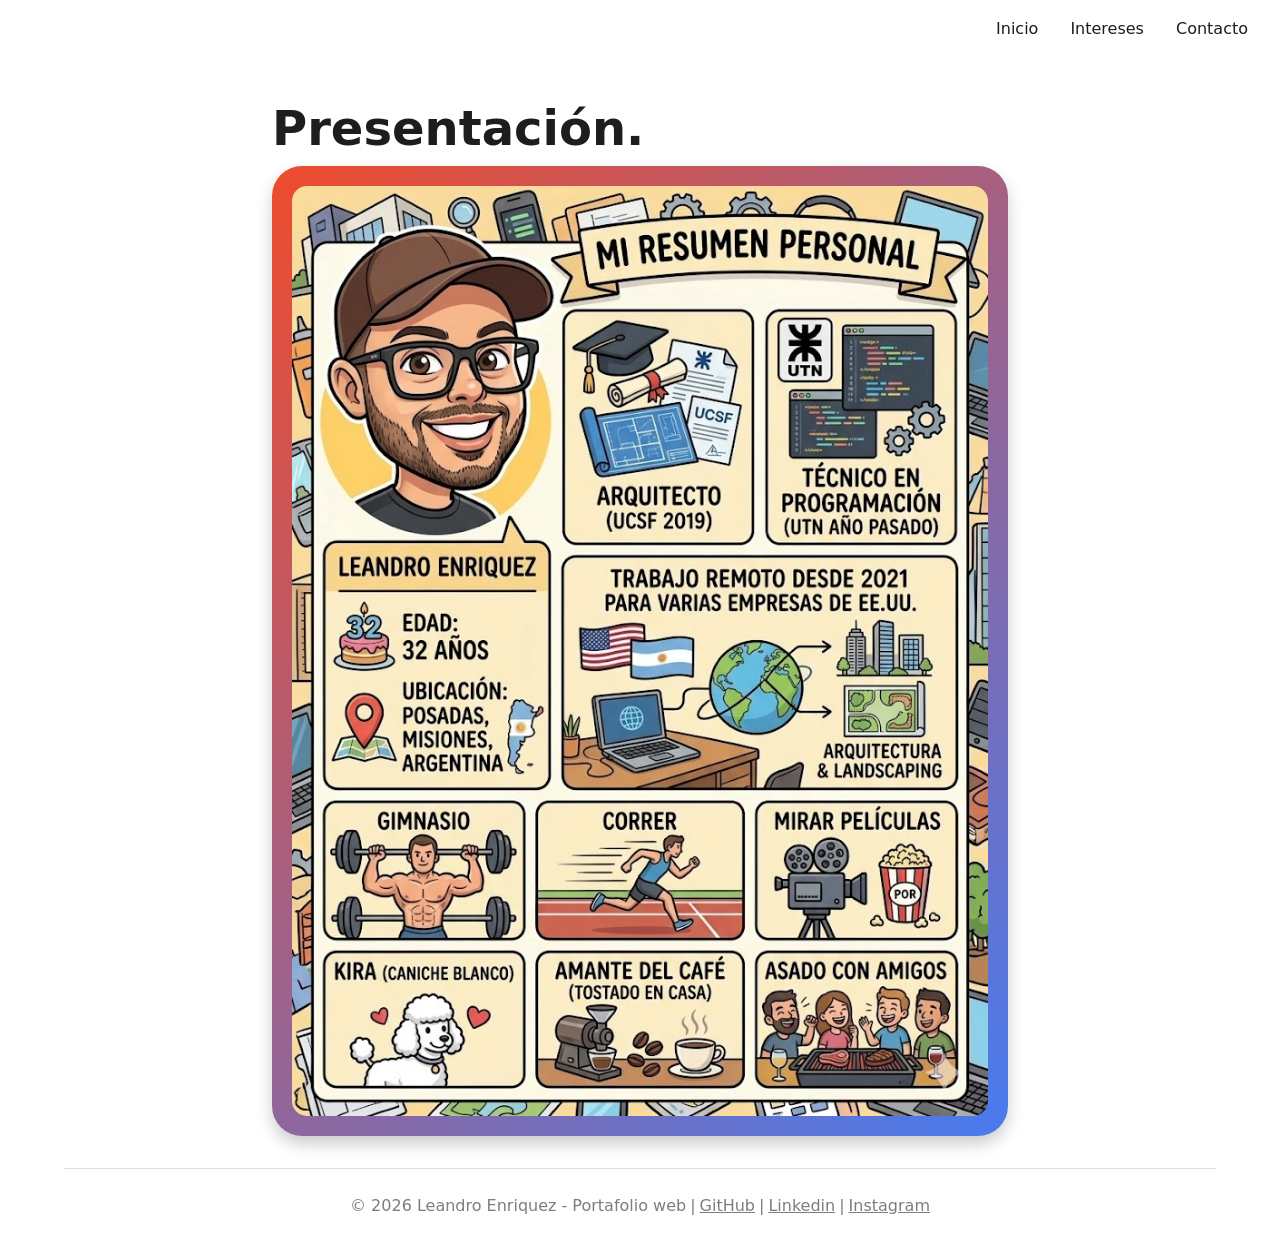
<file: index.html>
<!doctype html>
<html lang="en">
  <head>
    <meta charset="UTF-8" />
    <meta name="viewport" content="width=device-width, initial-scale=1.0" />
    <title>Mi primer sitio</title>
    <link rel="stylesheet" href="styles.css" />
  </head>
  <body>
    <header>
      <nav>
        <ul>
          <li><a href="index.html">Inicio</a></li>
          <li><a href="intereses.html">Intereses</a></li>
          <li><a href="contacto.html">Contacto</a></li>
        </ul>
      </nav>
    </header>

    <main>
      <section>
        <h2>Presentación.</h2>
        <div id="tarjeta_inicio">
          <img src="img/infografia.png" alt="infografia personal" />
        </div>
      </section>
    </main>

    <footer>
      <p>© 2026 Leandro Enriquez - Portafolio web</p>
      <span class="separator"> | </span>
      <a class="link" href="https://github.com/enriquezleandro" title="GitHub"
        >GitHub</a
      >
      <span class="separator"> | </span>
      <a class="link" href="https://www.linkedin.com/in/enriquezleandro/"
        >Linkedin</a
      >
      <span class="separator"> | </span>
      <a class="link" href="https://www.instagram.com/enriquezleandro/"
        >Instagram</a
      >
    </footer>
  </body>
</html>
</file>
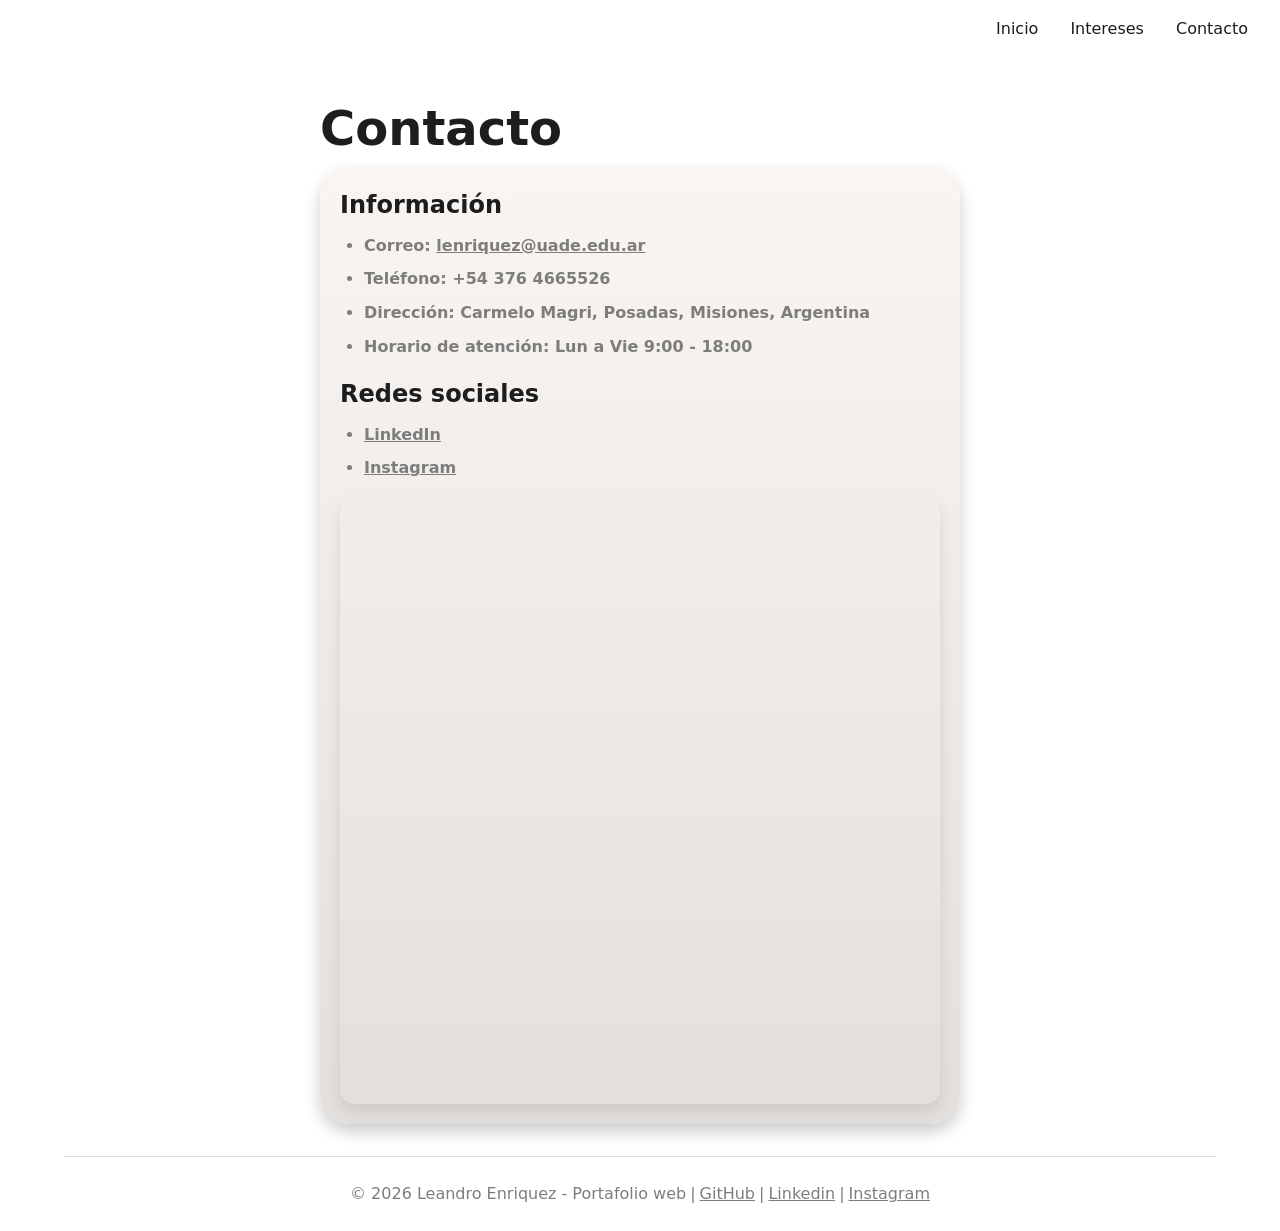
<file: contacto.html>
<!doctype html>
<html lang="en">
  <head>
    <meta charset="UTF-8" />
    <meta name="viewport" content="width=device-width, initial-scale=1.0" />
    <title>Mi primer sitio</title>
    <link rel="stylesheet" href="styles.css" />
  </head>
  <body>
    <header>
      <nav>
        <ul>
          <li><a href="index.html">Inicio</a></li>
          <li><a href="intereses.html">Intereses</a></li>
          <li><a href="contacto.html">Contacto</a></li>
        </ul>
      </nav>
    </header>
    <main>
      <section>
        <h2>Contacto</h2>
        <div id="tarjeta_contacto">
          <h3>Información</h3>
          <ul>
            <li>
              Correo:
              <a href="mailto:lenriquez@uade.edu.ar">lenriquez@uade.edu.ar</a>
            </li>
            <li>Teléfono: +54 376 4665526</li>
            <li>Dirección: Carmelo Magri, Posadas, Misiones, Argentina</li>
            <li>Horario de atención: Lun a Vie 9:00 - 18:00</li>
          </ul>
          <h3>Redes sociales</h3>
          <ul>
            <li>
              <a
                href="https://www.linkedin.com/in/enriquezleandro"
                target="_blank"
                >LinkedIn</a
              >
            </li>
            <li>
              <a
                href="https://www.instagram.com/enriquezleandro"
                target="_blank"
                >Instagram</a
              >
            </li>
          </ul>
          <div class="mapa">
            <iframe
              src="https://www.google.com/maps/embed?pb=!1m18!1m12!1m3!1d5435.328570124909!2d-55.89284947167685!3d-27.357746866268204!2m3!1f0!2f0!3f0!3m2!1i1024!2i768!4f13.1!3m3!1m2!1s0x9457be2cd2dcf885%3A0xac73fbd3045b8ff0!2sLeonardo%20Troazzi%20717%2C%20N3300LPC%20Posadas%2C%20Misiones!5e1!3m2!1sen!2sar!4v1778507217948!5m2!1sen!2sar"
              width="600"
              height="600"
              style="border: 0"
              allowfullscreen=""
              loading="lazy"
              referrerpolicy="no-referrer-when-downgrade"
            ></iframe>
          </div>
        </div>
      </section>
    </main>
    <footer>
      <p>© 2026 Leandro Enriquez - Portafolio web</p>
      <span class="separator"> | </span>
      <a class="link" href="https://github.com/enriquezleandro" title="GitHub"
        >GitHub</a
      >
      <span class="separator"> | </span>
      <a class="link" href="https://www.linkedin.com/in/enriquezleandro/"
        >Linkedin</a
      >
      <span class="separator"> | </span>
      <a class="link" href="https://www.instagram.com/enriquezleandro/"
        >Instagram</a
      >
    </footer>
  </body>
</html>
</file>
<file: styles.css>
/* Reset básico */
* {
  margin: 0;
  padding: 0;
  box-sizing: border-box;
}

/* Tipografía moderna */
body {
  font-family:
    system-ui,
    -apple-system,
    BlinkMacSystemFont,
    "Segoe UI",
    Roboto,
    Oxygen,
    Ubuntu,
    Cantarell,
    "Open Sans",
    "Helvetica Neue",
    sans-serif;
  line-height: 1.6;
  color: #1d1d1f;
  background-color: #fff;
  display: flex;
  flex-direction: column;
  min-height: 100vh;
}

/* Header */
header {
  background-color: #fff;
  padding: 1rem 2rem 1rem 0;
}

main {
  display: flex;
  flex-direction: column;
  align-items: center;
  gap: 1rem;
  flex: 1;
  margin: 0 auto;
  width: 100%;
  max-width: 800px;
  padding-top: 2rem;
  padding-left: 2rem;
  padding-right: 2rem;
}
main h2 {
  font-weight: 600;
  font-size: 3rem;
  color: #1d1d1f;
  text-align: left;
  margin: 0;
  padding: 0;
}

main h3 {
  color: #1d1d1f;
  margin-bottom: 0.5rem;
  font-size: 1.5rem;
  font-weight: 600;
}

main p {
  margin-bottom: 1rem;
  color: rgb(121, 121, 121);
}

main ul {
  margin-bottom: 1rem;
  padding-left: 1.5rem;
}

main li {
  margin-bottom: 0.5rem;
}

#tarjeta_inicio {
  background: linear-gradient(135deg, rgb(238, 75, 44), rgb(72, 123, 240));
  border-radius: 30px;
  text-align: center;
  transition:
    transform 0.8s ease,
    box-shadow 0.3s ease;
  box-shadow: 0px 8px 16px rgba(0, 0, 0, 0.2);
  padding: 20px;
}
#tarjeta_inicio:hover {
  transform: scale(1.01);
  box-shadow: 0px 10px 20px rgba(0, 0, 0, 0.2);
}

#tarjeta_intereses {
  background: linear-gradient(100deg, rgb(199, 219, 218), rgb(127, 163, 165));
  border-radius: 30px;
  text-align: left;
  transition:
    transform 0.8s ease,
    box-shadow 0.3s ease;
  box-shadow: 0px 8px 16px rgba(0, 0, 0, 0.2);
  padding: 20px;

  font-size: 1rem;
  font-weight: 600;
}

#tarjeta_intereses:hover {
  transform: scale(1.01);
  box-shadow: 0px 10px 20px rgba(0, 0, 0, 0.2);
}
#tarjeta_contacto {
  background: linear-gradient(180deg, rgb(249, 245, 241), rgb(227, 223, 220));
  border-radius: 30px;
  text-align: left;
  transition:
    transform 0.8s ease,
    box-shadow 0.3s ease;
  box-shadow: 0px 8px 16px rgba(0, 0, 0, 0.2);
  padding: 20px;
  font-size: 1rem;
  font-weight: 600;
  color: #7e7d7d;
}

#tarjeta_contacto:hover {
  transform: scale(1.01);
  box-shadow: 0px 10px 20px rgba(0, 0, 0, 0.2);
}

.mapa {
  width: 100%;
  border-radius: 15px;
  overflow: hidden;
  box-shadow: 0px 8px 16px rgba(0, 0, 0, 0.1);
}
.map:hover {
  transform: scale(1.02);
}

/* Navegación */
nav ul {
  display: flex;
  justify-content: flex-end;
  width: 100%;
  list-style: none;
  gap: 2rem;
}

nav a {
  text-decoration: none;
  color: rgb(29, 29, 31);
  font-weight: 500;
  transition: color 0.3s ease;
}

nav a:hover {
  color: rgb(29, 29, 31);
}

/* Imágenes */
img {
  max-width: 100%;
  height: auto;
  border-radius: 15px;
  display: block;
  margin: 0 auto;
  transition:
    transform 0.8s ease,
    box-shadow 0.3s ease;
}

img:hover {
  transform: scale(1.02);
}

/* Enlaces */
a {
  color: #7e7d7d;
  text-decoration: none;
  transition: color 0.3s ease;
  text-decoration: underline;
}

a:hover {
  color: #7e7d7d;
  text-decoration: underline;
}

/* Footer */
footer {
  max-width: 1200px;
  margin: 2rem auto 0;
  padding: 1.5rem;
  border-top: 1px solid #ddd;
  width: 90%;
  justify-content: center;
  color: #7e7d7d;
  display: flex;
}
.link {
  color: #7e7d7d;
}
.link:hover {
  text-decoration: underline;
  color: #7e7d7d;
}
.separator {
  color: #7e7d7d;
  margin: 0 4px 0 4px;
}

/* Responsive */
@media (max-width: 768px) {
  nav ul {
    flex-direction: column;
    gap: 1rem;
  }

  main {
    margin: 1rem;
    padding: 1rem;
  }

  header h1 {
    font-size: 2rem;
  }
}
</file>
